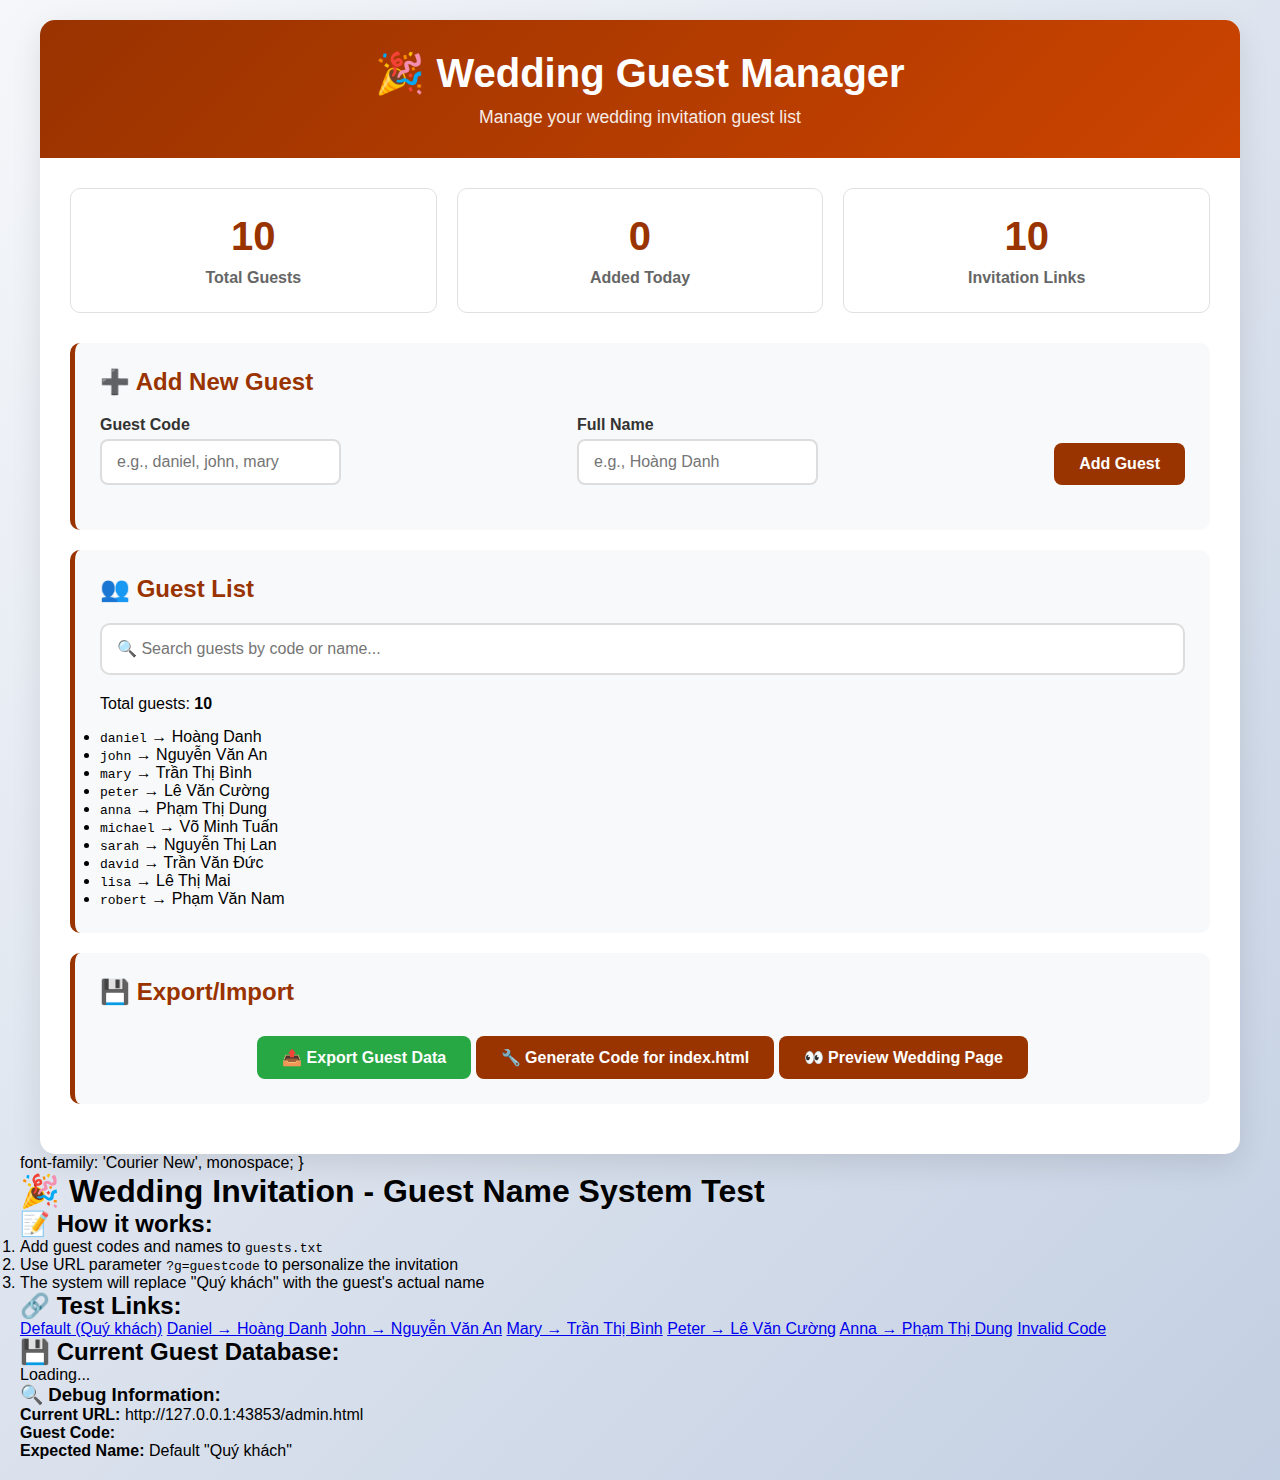
<file: admin.html>
<!DOCTYPE html>
<html lang="vi">
<head>
    <meta charset="UTF-8">
    <meta name="viewport" content="width=device-width, initial-scale=1.0">
    <title>🎉 Wedding Admin - Guest Management</title>
    <style>
        * {
            margin: 0;
            padding: 0;
            box-sizing: border-box;
        }
        
        body {
            font-family: 'Segoe UI', Tahoma, Geneva, Verdana, sans-serif;
            background: linear-gradient(135deg, #f5f7fa 0%, #c3cfe2 100%);
            min-height: 100vh;
            padding: 20px;
        }
        
        .container {
            max-width: 1200px;
            margin: 0 auto;
            background: white;
            border-radius: 15px;
            box-shadow: 0 10px 30px rgba(0,0,0,0.1);
            overflow: hidden;
        }
        
        .header {
            background: linear-gradient(135deg, #993300 0%, #cc4400 100%);
            color: white;
            padding: 30px;
            text-align: center;
        }
        
        .header h1 {
            font-size: 2.5em;
            margin-bottom: 10px;
        }
        
        .header p {
            opacity: 0.9;
            font-size: 1.1em;
        }
        
        .content {
            padding: 30px;
        }
        
        .section {
            background: #f8f9fa;
            margin: 20px 0;
            padding: 25px;
            border-radius: 10px;
            border-left: 5px solid #993300;
        }
        
        .section h2 {
            color: #993300;
            margin-bottom: 20px;
            font-size: 1.5em;
        }
        
        .form-group {
            display: flex;
            gap: 15px;
            margin-bottom: 20px;
            align-items: end;
        }
        
        .form-group input {
            padding: 12px 15px;
            border: 2px solid #ddd;
            border-radius: 8px;
            font-size: 1em;
            transition: border-color 0.3s;
        }
        
        .form-group input:focus {
            outline: none;
            border-color: #993300;
        }
        
        .form-group label {
            display: block;
            margin-bottom: 5px;
            font-weight: 600;
            color: #333;
        }
        
        .form-group div {
            flex: 1;
        }
        
        .btn {
            background: #993300;
            color: white;
            border: none;
            padding: 12px 25px;
            border-radius: 8px;
            cursor: pointer;
            font-size: 1em;
            font-weight: 600;
            transition: all 0.3s;
            text-decoration: none;
            display: inline-block;
            text-align: center;
        }
        
        .btn:hover {
            background: #cc4400;
            transform: translateY(-2px);
            box-shadow: 0 5px 15px rgba(153, 51, 0, 0.3);
        }
        
        .btn-danger {
            background: #dc3545;
        }
        
        .btn-danger:hover {
            background: #c82333;
        }
        
        .btn-success {
            background: #28a745;
        }
        
        .btn-success:hover {
            background: #218838;
        }
        
        .guest-list {
            display: grid;
            gap: 15px;
            margin-top: 20px;
        }
        
        .guest-item {
            background: white;
            padding: 20px;
            border-radius: 10px;
            border: 1px solid #e0e0e0;
            display: flex;
            justify-content: space-between;
            align-items: center;
            transition: all 0.3s;
        }
        
        .guest-item:hover {
            transform: translateY(-2px);
            box-shadow: 0 5px 15px rgba(0,0,0,0.1);
        }
        
        .guest-info {
            display: flex;
            flex-direction: column;
            gap: 5px;
        }
        
        .guest-code {
            font-family: 'Courier New', monospace;
            background: #f8f9fa;
            padding: 5px 10px;
            border-radius: 5px;
            font-weight: bold;
            color: #993300;
        }
        
        .guest-name {
            font-size: 1.2em;
            font-weight: 600;
            color: #333;
        }
        
        .guest-actions {
            display: flex;
            gap: 10px;
        }
        
        .stats {
            display: grid;
            grid-template-columns: repeat(auto-fit, minmax(200px, 1fr));
            gap: 20px;
            margin-bottom: 30px;
        }
        
        .stat-card {
            background: white;
            padding: 25px;
            border-radius: 10px;
            text-align: center;
            border: 1px solid #e0e0e0;
            transition: all 0.3s;
        }
        
        .stat-card:hover {
            transform: translateY(-5px);
            box-shadow: 0 10px 25px rgba(0,0,0,0.1);
        }
        
        .stat-number {
            font-size: 2.5em;
            font-weight: bold;
            color: #993300;
            margin-bottom: 10px;
        }
        
        .stat-label {
            color: #666;
            font-weight: 600;
        }
        
        .alert {
            padding: 15px 20px;
            border-radius: 8px;
            margin: 15px 0;
            display: none;
        }
        
        .alert-success {
            background: #d4edda;
            border: 1px solid #c3e6cb;
            color: #155724;
        }
        
        .alert-error {
            background: #f8d7da;
            border: 1px solid #f5c6cb;
            color: #721c24;
        }
        
        .search-box {
            margin-bottom: 20px;
        }
        
        .search-box input {
            width: 100%;
            padding: 15px;
            border: 2px solid #ddd;
            border-radius: 10px;
            font-size: 1em;
        }
        
        .export-section {
            margin-top: 30px;
            text-align: center;
        }
        
        .code-output {
            background: #f8f9fa;
            border: 1px solid #e0e0e0;
            border-radius: 8px;
            padding: 20px;
            margin: 20px 0;
            font-family: 'Courier New', monospace;
            white-space: pre-wrap;
            max-height: 300px;
            overflow-y: auto;
        }
        
        @media (max-width: 768px) {
            .form-group {
                flex-direction: column;
                align-items: stretch;
            }
            
            .guest-item {
                flex-direction: column;
                align-items: stretch;
                gap: 15px;
            }
            
            .guest-actions {
                justify-content: center;
            }
        }
    </style>
</head>
<body>
    <div class="container">
        <div class="header">
            <h1>🎉 Wedding Guest Manager</h1>
            <p>Manage your wedding invitation guest list</p>
        </div>
        
        <div class="content">
            <!-- Statistics -->
            <div class="stats">
                <div class="stat-card">
                    <div class="stat-number" id="total-guests">0</div>
                    <div class="stat-label">Total Guests</div>
                </div>
                <div class="stat-card">
                    <div class="stat-number" id="recent-adds">0</div>
                    <div class="stat-label">Added Today</div>
                </div>
                <div class="stat-card">
                    <div class="stat-number" id="invitation-links">0</div>
                    <div class="stat-label">Invitation Links</div>
                </div>
            </div>
            
            <!-- Add New Guest -->
            <div class="section">
                <h2>➕ Add New Guest</h2>
                <div class="alert alert-success" id="success-alert"></div>
                <div class="alert alert-error" id="error-alert"></div>
                
                <form id="add-guest-form">
                    <div class="form-group">
                        <div>
                            <label for="guest-code">Guest Code</label>
                            <input type="text" id="guest-code" placeholder="e.g., daniel, john, mary" required>
                        </div>
                        <div>
                            <label for="guest-name">Full Name</label>
                            <input type="text" id="guest-name" placeholder="e.g., Hoàng Danh" required>
                        </div>
                        <button type="submit" class="btn">Add Guest</button>
                    </div>
                </form>
            </div>
            
            <!-- Guest List -->
            <div class="section">
                <h2>👥 Guest List</h2>
                <div class="search-box">
                    <input type="text" id="search-guests" placeholder="🔍 Search guests by code or name...">
                </div>
                <div class="guest-list" id="guest-list">
                    <!-- Guests will be loaded here -->
                </div>
            </div>
            
            <!-- Export/Import -->
            <div class="section">
                <h2>💾 Export/Import</h2>
                <div class="export-section">
                    <button class="btn btn-success" onclick="exportGuests()">📤 Export Guest Data</button>
                    <button class="btn" onclick="generateCode()">🔧 Generate Code for index.html</button>
                    <a href="index.html" class="btn" target="_blank">👀 Preview Wedding Page</a>
                </div>
                <div class="code-output" id="code-output" style="display: none;"></div>
            </div>
        </div>
    </div>

    <script>
        // Guest Management System
        class GuestManager {
            constructor() {
                // Initialize with the same data as in index.html
                this.guests = new Map([
                    ['daniel', 'Hoàng Danh'],
                    ['john', 'Nguyễn Văn An'],
                    ['mary', 'Trần Thị Bình'],
                    ['peter', 'Lê Văn Cường'],
                    ['anna', 'Phạm Thị Dung'],
                    ['michael', 'Võ Minh Tuấn'],
                    ['sarah', 'Nguyễn Thị Lan'],
                    ['david', 'Trần Văn Đức'],
                    ['lisa', 'Lê Thị Mai'],
                    ['robert', 'Phạm Văn Nam']
                ]);
                
                this.loadFromLocalStorage();
                this.init();
            }
            
            init() {
                this.renderGuestList();
                this.updateStats();
                this.setupEventListeners();
            }
            
            setupEventListeners() {
                // Add guest form
                document.getElementById('add-guest-form').addEventListener('submit', (e) => {
                    e.preventDefault();
                    this.addGuest();
                });
                
                // Search functionality
                document.getElementById('search-guests').addEventListener('input', (e) => {
                    this.filterGuests(e.target.value);
                });
            }
            
            addGuest() {
                const codeInput = document.getElementById('guest-code');
                const nameInput = document.getElementById('guest-name');
                
                const code = codeInput.value.trim().toLowerCase();
                const name = nameInput.value.trim();
                
                if (!code || !name) {
                    this.showAlert('Please fill in both guest code and name!', 'error');
                    return;
                }
                
                if (this.guests.has(code)) {
                    this.showAlert(`Guest code "${code}" already exists!`, 'error');
                    return;
                }
                
                // Validate code format (no special characters except hyphen and underscore)
                if (!/^[a-z0-9_-]+$/.test(code)) {
                    this.showAlert('Guest code can only contain letters, numbers, hyphens, and underscores!', 'error');
                    return;
                }
                
                this.guests.set(code, name);
                this.saveToLocalStorage();
                this.renderGuestList();
                this.updateStats();
                
                // Clear form
                codeInput.value = '';
                nameInput.value = '';
                
                this.showAlert(`✅ Guest "${name}" (${code}) added successfully!`, 'success');
                
                // Focus back to code input for quick adding
                codeInput.focus();
            }
            
            removeGuest(code) {
                if (confirm(`Are you sure you want to remove "${this.guests.get(code)}" (${code})?`)) {
                    const name = this.guests.get(code);
                    this.guests.delete(code);
                    this.saveToLocalStorage();
                    this.renderGuestList();
                    this.updateStats();
                    this.showAlert(`❌ Guest "${name}" removed successfully!`, 'success');
                }
            }
            
            editGuest(code) {
                const currentName = this.guests.get(code);
                const newName = prompt(`Edit guest name for "${code}":`, currentName);
                
                if (newName && newName.trim() && newName.trim() !== currentName) {
                    this.guests.set(code, newName.trim());
                    this.saveToLocalStorage();
                    this.renderGuestList();
                    this.showAlert(`✏️ Guest "${code}" updated successfully!`, 'success');
                }
            }
            
            renderGuestList(filter = '') {
                const container = document.getElementById('guest-list');
                const guests = Array.from(this.guests.entries());
                
                // Filter guests
                const filteredGuests = guests.filter(([code, name]) => 
                    code.toLowerCase().includes(filter.toLowerCase()) || 
                    name.toLowerCase().includes(filter.toLowerCase())
                );
                
                if (filteredGuests.length === 0) {
                    container.innerHTML = '<p style="text-align: center; color: #666; padding: 40px;">No guests found. Add some guests to get started!</p>';
                    return;
                }
                
                container.innerHTML = filteredGuests.map(([code, name]) => `
                    <div class="guest-item">
                        <div class="guest-info">
                            <div class="guest-code">${code}</div>
                            <div class="guest-name">${name}</div>
                        </div>
                        <div class="guest-actions">
                            <button class="btn" onclick="copyInvitationLink('${code}')">📋 Copy Link</button>
                            <button class="btn" onclick="guestManager.editGuest('${code}')">✏️ Edit</button>
                            <button class="btn btn-danger" onclick="guestManager.removeGuest('${code}')">🗑️ Delete</button>
                        </div>
                    </div>
                `).join('');
            }
            
            filterGuests(filter) {
                this.renderGuestList(filter);
            }
            
            updateStats() {
                document.getElementById('total-guests').textContent = this.guests.size;
                document.getElementById('recent-adds').textContent = this.getTodayAdds();
                document.getElementById('invitation-links').textContent = this.guests.size;
            }
            
            getTodayAdds() {
                // This is a placeholder - in a real app, you'd track timestamps
                return '0';
            }
            
            showAlert(message, type) {
                const alertElement = document.getElementById(`${type === 'error' ? 'error' : 'success'}-alert`);
                alertElement.textContent = message;
                alertElement.style.display = 'block';
                
                // Hide other alert
                const otherAlert = document.getElementById(`${type === 'error' ? 'success' : 'error'}-alert`);
                otherAlert.style.display = 'none';
                
                // Auto hide after 5 seconds
                setTimeout(() => {
                    alertElement.style.display = 'none';
                }, 5000);
            }
            
            saveToLocalStorage() {
                const guestArray = Array.from(this.guests.entries());
                localStorage.setItem('wedding-guests', JSON.stringify(guestArray));
            }
            
            loadFromLocalStorage() {
                const saved = localStorage.getItem('wedding-guests');
                if (saved) {
                    try {
                        const guestArray = JSON.parse(saved);
                        this.guests = new Map(guestArray);
                    } catch (e) {
                        console.warn('Could not load saved guests:', e);
                    }
                }
            }
            
            exportData() {
                return Array.from(this.guests.entries());
            }
        }
        
        // Global functions
        let guestManager;
        
        function copyInvitationLink(code) {
            const baseUrl = window.location.origin + window.location.pathname.replace('admin.html', 'index.html');
            const link = `${baseUrl}?g=${code}`;
            
            navigator.clipboard.writeText(link).then(() => {
                guestManager.showAlert(`📋 Invitation link copied for "${code}"!`, 'success');
            }).catch(() => {
                // Fallback for older browsers
                const textArea = document.createElement('textarea');
                textArea.value = link;
                document.body.appendChild(textArea);
                textArea.select();
                document.execCommand('copy');
                document.body.removeChild(textArea);
                guestManager.showAlert(`📋 Invitation link copied for "${code}"!`, 'success');
            });
        }
        
        function exportGuests() {
            const guests = guestManager.exportData();
            const data = guests.map(([code, name]) => `${code}=${name}`).join('\n');
            
            const blob = new Blob([data], { type: 'text/plain' });
            const url = URL.createObjectURL(blob);
            const a = document.createElement('a');
            a.href = url;
            a.download = 'wedding-guests.txt';
            a.click();
            URL.revokeObjectURL(url);
            
            guestManager.showAlert('✅ Guest data exported successfully!', 'success');
        }
        
        function generateCode() {
            const guests = guestManager.exportData();
            const codeOutput = document.getElementById('code-output');
            
            const code = `// Updated guest data for index.html
this.guestData = new Map([
${guests.map(([code, name]) => `  ['${code}', '${name}']`).join(',\n')}
]);`;
            
            codeOutput.textContent = code;
            codeOutput.style.display = 'block';
            
            guestManager.showAlert('📝 JavaScript code generated! Copy and paste into index.html', 'success');
        }
        
        // Initialize when page loads
        document.addEventListener('DOMContentLoaded', () => {
            guestManager = new GuestManager();
        });
    </script>
</body>
</html>
            font-family: 'Courier New', monospace;
        }
    </style>
</head>
<body>
    <h1>🎉 Wedding Invitation - Guest Name System Test</h1>
    
    <div class="test-section">
        <h2>📝 How it works:</h2>
        <ol>
            <li>Add guest codes and names to <code>guests.txt</code></li>
            <li>Use URL parameter <code>?g=guestcode</code> to personalize the invitation</li>
            <li>The system will replace "Quý khách" with the guest's actual name</li>
        </ol>
    </div>

    <div class="test-section">
        <h2>🔗 Test Links:</h2>
        <div class="guest-links">
            <a href="index.html" class="guest-link">Default (Quý khách)</a>
            <a href="index.html?g=daniel" class="guest-link">Daniel → Hoàng Danh</a>
            <a href="index.html?g=john" class="guest-link">John → Nguyễn Văn An</a>
            <a href="index.html?g=mary" class="guest-link">Mary → Trần Thị Bình</a>
            <a href="index.html?g=peter" class="guest-link">Peter → Lê Văn Cường</a>
            <a href="index.html?g=anna" class="guest-link">Anna → Phạm Thị Dung</a>
            <a href="index.html?g=invalid" class="guest-link">Invalid Code</a>
        </div>
    </div>

    <div class="test-section">
        <h2>💾 Current Guest Database:</h2>
        <div id="guest-list">Loading...</div>
    </div>

    <div class="status">
        <h3>🔍 Debug Information:</h3>
        <div id="debug-info">
            <p><strong>Current URL:</strong> <span id="current-url"></span></p>
            <p><strong>Guest Code:</strong> <span id="guest-code"></span></p>
            <p><strong>Expected Name:</strong> <span id="expected-name"></span></p>
        </div>
    </div>

    <script>
        // Update debug info
        function updateDebugInfo() {
            const urlParams = new URLSearchParams(window.location.search);
            const guestCode = urlParams.get('g');
            
            document.getElementById('current-url').textContent = window.location.href;
            document.getElementById('guest-code').textContent = guestCode || 'None';
            document.getElementById('expected-name').textContent = guestCode ? `Check guests.txt for "${guestCode}"` : 'Default "Quý khách"';
        }

        // Load and display guest list
        async function loadGuestList() {
            try {
                // If guestHandler is available from the main page, use it
                if (window.guestHandler) {
                    const guests = window.guestHandler.getAllGuests();
                    displayGuestList(guests);
                    return;
                }
                
                // Otherwise, try to load from file or use embedded data
                let guestData = [];
                
                try {
                    // Try to load from file if not on file:// protocol
                    if (window.location.protocol !== 'file:') {
                        const response = await fetch('guests.txt');
                        const text = await response.text();
                        const lines = text.split('\n');
                        
                        lines.forEach(line => {
                            const trimmedLine = line.trim();
                            if (trimmedLine && !trimmedLine.startsWith('#')) {
                                const [code, name] = trimmedLine.split('=');
                                if (code && name) {
                                    guestData.push({ code: code.trim(), name: name.trim() });
                                }
                            }
                        });
                    } else {
                        throw new Error('File protocol detected');
                    }
                } catch (fileError) {
                    // Use embedded data as fallback
                    guestData = [
                        { code: 'daniel', name: 'Hoàng Danh' },
                        { code: 'john', name: 'Nguyễn Văn An' },
                        { code: 'mary', name: 'Trần Thị Bình' },
                        { code: 'peter', name: 'Lê Văn Cường' },
                        { code: 'anna', name: 'Phạm Thị Dung' },
                        { code: 'michael', name: 'Võ Minh Tuấn' },
                        { code: 'sarah', name: 'Nguyễn Thị Lan' },
                        { code: 'david', name: 'Trần Văn Đức' },
                        { code: 'lisa', name: 'Lê Thị Mai' },
                        { code: 'robert', name: 'Phạm Văn Nam' }
                    ];
                    console.log('Using embedded guest data for test page');
                }
                
                displayGuestList(guestData);
                
            } catch (error) {
                document.getElementById('guest-list').innerHTML = `<p style="color: red;">Error loading guest list: ${error.message}</p>`;
            }
        }
        
        function displayGuestList(guests) {
            let guestListHtml = '<ul>';
            
            guests.forEach(guest => {
                guestListHtml += `<li><code>${guest.code}</code> → ${guest.name}</li>`;
            });
            
            guestListHtml += '</ul>';
            guestListHtml = `<p>Total guests: <strong>${guests.length}</strong></p>` + guestListHtml;
            
            document.getElementById('guest-list').innerHTML = guestListHtml;
        }

        // Initialize
        updateDebugInfo();
        loadGuestList();
    </script>
</body>
</html>
</file>
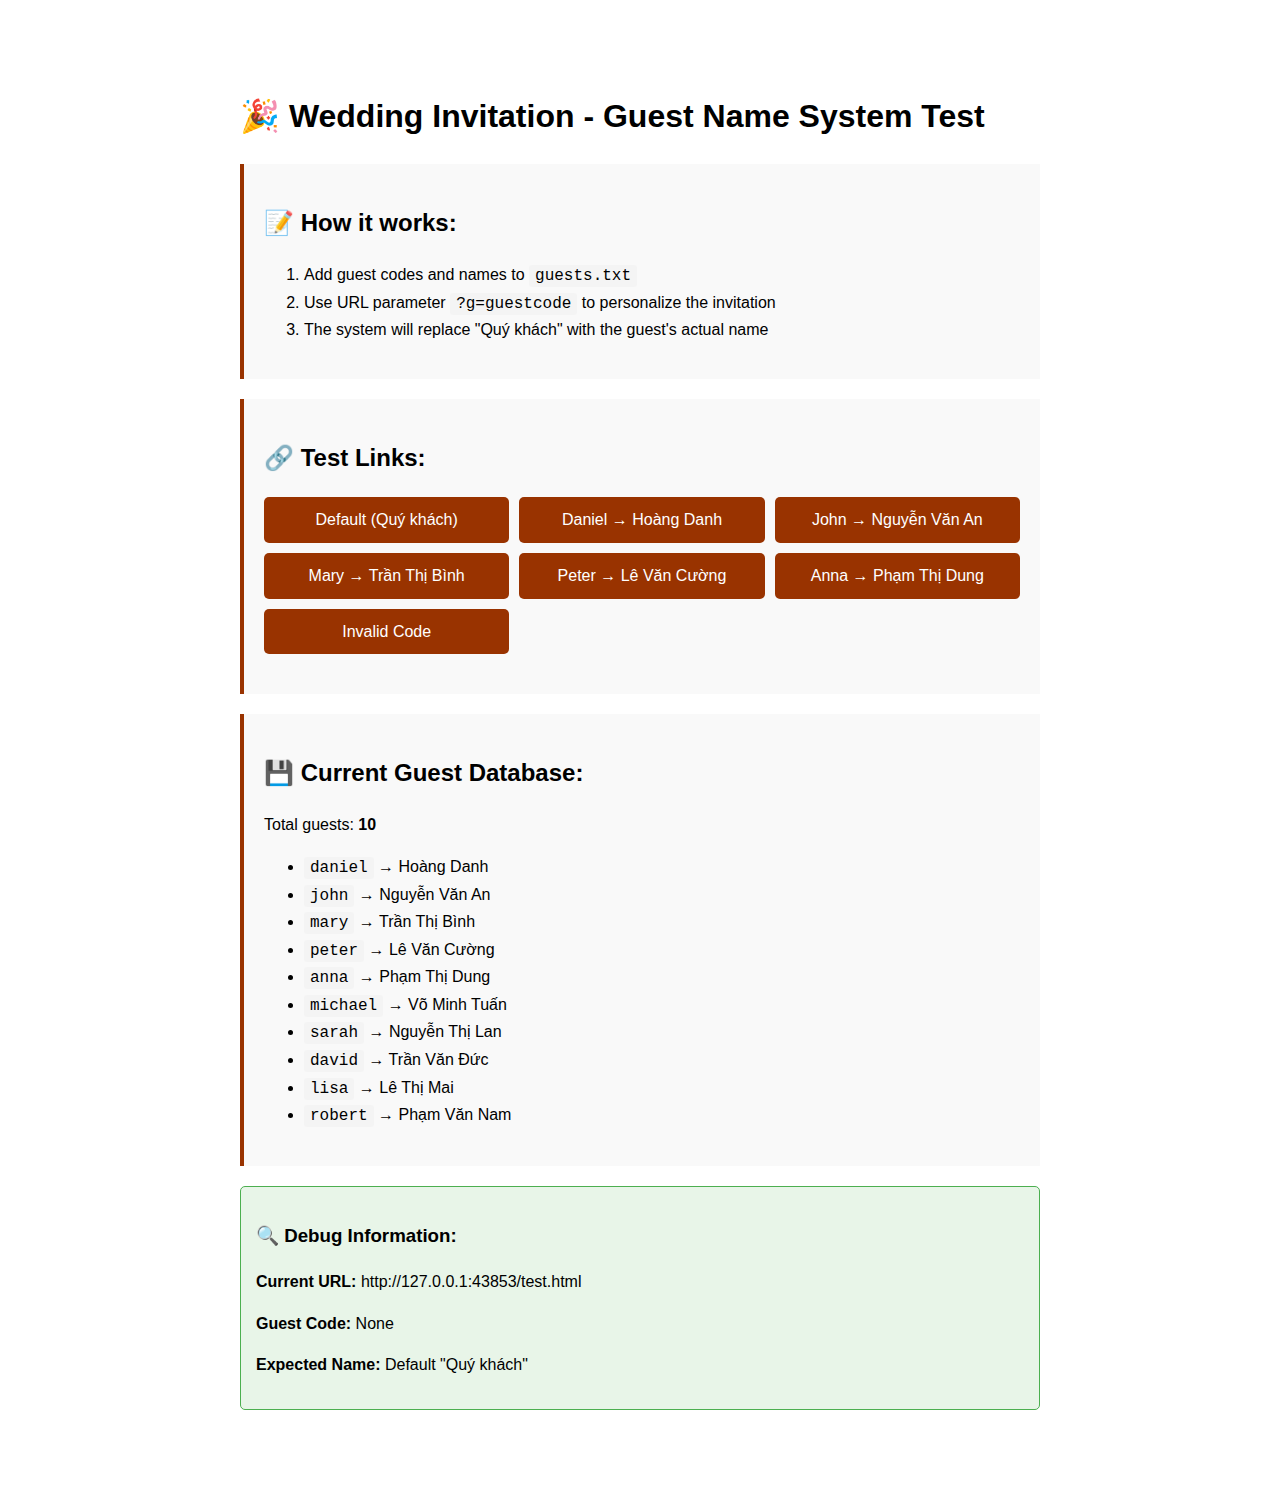
<file: test.html>
<!DOCTYPE html>
<html lang="vi">
<head>
    <meta charset="UTF-8">
    <meta name="viewport" content="width=device-width, initial-scale=1.0">
    <title>Guest Name Test</title>
    <style>
        body {
            font-family: Arial, sans-serif;
            max-width: 800px;
            margin: 50px auto;
            padding: 20px;
            line-height: 1.6;
        }
        .test-section {
            background: #f9f9f9;
            padding: 20px;
            margin: 20px 0;
            border-left: 4px solid #993300;
        }
        .guest-links {
            display: grid;
            grid-template-columns: repeat(auto-fit, minmax(200px, 1fr));
            gap: 10px;
            margin: 20px 0;
        }
        .guest-link {
            background: #993300;
            color: white;
            text-decoration: none;
            padding: 10px 15px;
            border-radius: 5px;
            text-align: center;
            transition: background 0.3s;
        }
        .guest-link:hover {
            background: #cc4400;
            color: white;
        }
        .status {
            background: #e8f5e8;
            border: 1px solid #4caf50;
            padding: 15px;
            border-radius: 5px;
            margin: 20px 0;
        }
        code {
            background: #f4f4f4;
            padding: 2px 6px;
            border-radius: 3px;
            font-family: 'Courier New', monospace;
        }
    </style>
</head>
<body>
    <h1>🎉 Wedding Invitation - Guest Name System Test</h1>
    
    <div class="test-section">
        <h2>📝 How it works:</h2>
        <ol>
            <li>Add guest codes and names to <code>guests.txt</code></li>
            <li>Use URL parameter <code>?g=guestcode</code> to personalize the invitation</li>
            <li>The system will replace "Quý khách" with the guest's actual name</li>
        </ol>
    </div>

    <div class="test-section">
        <h2>🔗 Test Links:</h2>
        <div class="guest-links">
            <a href="index.html" class="guest-link">Default (Quý khách)</a>
            <a href="index.html?g=daniel" class="guest-link">Daniel → Hoàng Danh</a>
            <a href="index.html?g=john" class="guest-link">John → Nguyễn Văn An</a>
            <a href="index.html?g=mary" class="guest-link">Mary → Trần Thị Bình</a>
            <a href="index.html?g=peter" class="guest-link">Peter → Lê Văn Cường</a>
            <a href="index.html?g=anna" class="guest-link">Anna → Phạm Thị Dung</a>
            <a href="index.html?g=invalid" class="guest-link">Invalid Code</a>
        </div>
    </div>

    <div class="test-section">
        <h2>💾 Current Guest Database:</h2>
        <div id="guest-list">Loading...</div>
    </div>

    <div class="status">
        <h3>🔍 Debug Information:</h3>
        <div id="debug-info">
            <p><strong>Current URL:</strong> <span id="current-url"></span></p>
            <p><strong>Guest Code:</strong> <span id="guest-code"></span></p>
            <p><strong>Expected Name:</strong> <span id="expected-name"></span></p>
        </div>
    </div>

    <script>
        // Update debug info
        function updateDebugInfo() {
            const urlParams = new URLSearchParams(window.location.search);
            const guestCode = urlParams.get('g');
            
            document.getElementById('current-url').textContent = window.location.href;
            document.getElementById('guest-code').textContent = guestCode || 'None';
            document.getElementById('expected-name').textContent = guestCode ? `Check guests.txt for "${guestCode}"` : 'Default "Quý khách"';
        }

        // Load and display guest list
        async function loadGuestList() {
            try {
                // If guestHandler is available from the main page, use it
                if (window.guestHandler) {
                    const guests = window.guestHandler.getAllGuests();
                    displayGuestList(guests);
                    return;
                }
                
                // Otherwise, try to load from file or use embedded data
                let guestData = [];
                
                try {
                    // Try to load from file if not on file:// protocol
                    if (window.location.protocol !== 'file:') {
                        const response = await fetch('guests.txt');
                        const text = await response.text();
                        const lines = text.split('\n');
                        
                        lines.forEach(line => {
                            const trimmedLine = line.trim();
                            if (trimmedLine && !trimmedLine.startsWith('#')) {
                                const [code, name] = trimmedLine.split('=');
                                if (code && name) {
                                    guestData.push({ code: code.trim(), name: name.trim() });
                                }
                            }
                        });
                    } else {
                        throw new Error('File protocol detected');
                    }
                } catch (fileError) {
                    // Use embedded data as fallback
                    guestData = [
                        { code: 'daniel', name: 'Hoàng Danh' },
                        { code: 'john', name: 'Nguyễn Văn An' },
                        { code: 'mary', name: 'Trần Thị Bình' },
                        { code: 'peter', name: 'Lê Văn Cường' },
                        { code: 'anna', name: 'Phạm Thị Dung' },
                        { code: 'michael', name: 'Võ Minh Tuấn' },
                        { code: 'sarah', name: 'Nguyễn Thị Lan' },
                        { code: 'david', name: 'Trần Văn Đức' },
                        { code: 'lisa', name: 'Lê Thị Mai' },
                        { code: 'robert', name: 'Phạm Văn Nam' }
                    ];
                    console.log('Using embedded guest data for test page');
                }
                
                displayGuestList(guestData);
                
            } catch (error) {
                document.getElementById('guest-list').innerHTML = `<p style="color: red;">Error loading guest list: ${error.message}</p>`;
            }
        }
        
        function displayGuestList(guests) {
            let guestListHtml = '<ul>';
            
            guests.forEach(guest => {
                guestListHtml += `<li><code>${guest.code}</code> → ${guest.name}</li>`;
            });
            
            guestListHtml += '</ul>';
            guestListHtml = `<p>Total guests: <strong>${guests.length}</strong></p>` + guestListHtml;
            
            document.getElementById('guest-list').innerHTML = guestListHtml;
        }

        // Initialize
        updateDebugInfo();
        loadGuestList();
    </script>
</body>
</html>
</file>
